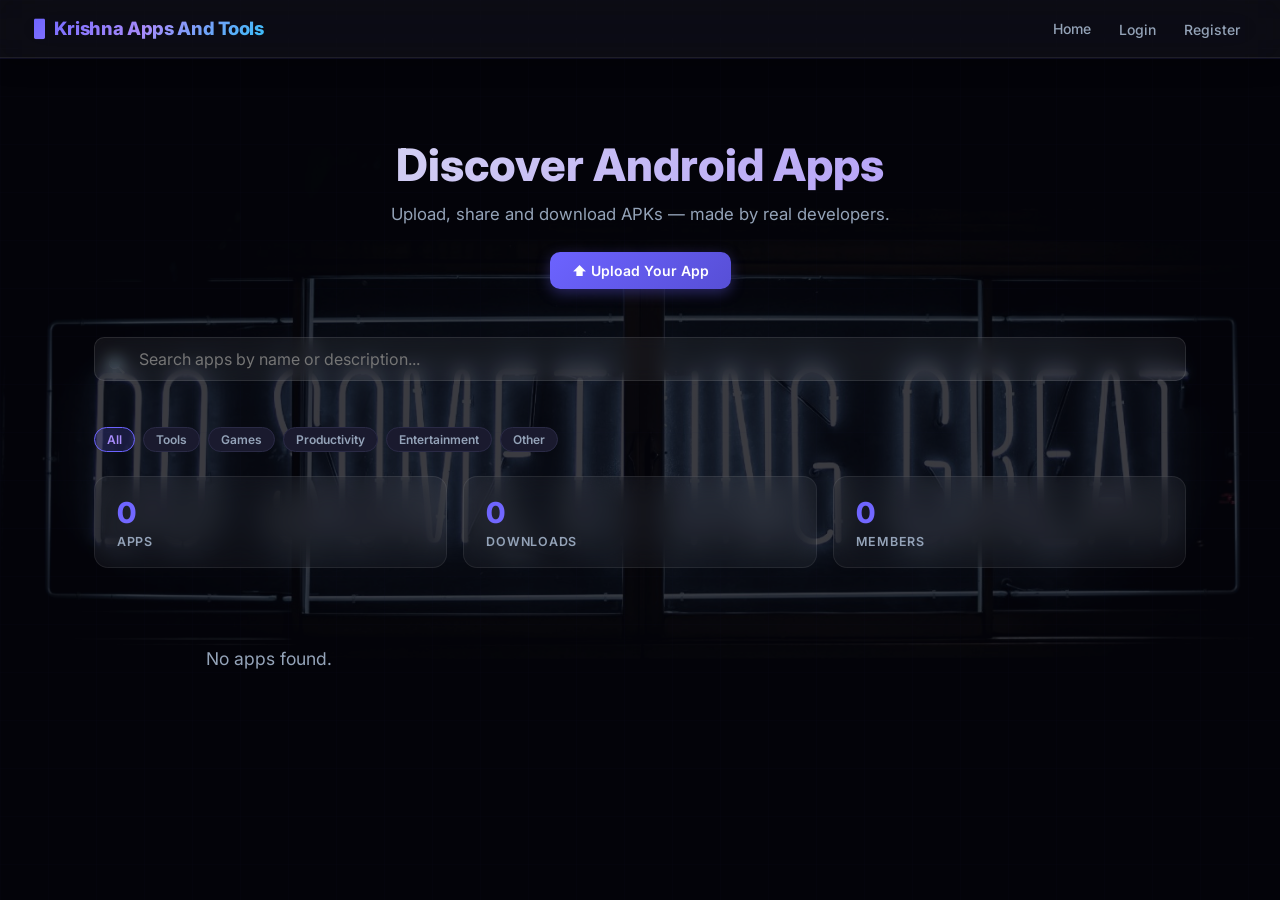
<file: index.html>
<!DOCTYPE html>
<html lang="en">
<head>
  <meta charset="UTF-8" />
  <meta name="viewport" content="width=device-width, initial-scale=1.0"/>
  <title>Krishna Apps And Tools</title>
  <link rel="stylesheet" href="style.css"/>
</head>
<body>
  <nav class="navbar">
    <a class="brand" href="index.html">📱 Krishna Apps And Tools</a>
    <div class="nav-links">
      <a href="index.html">Home</a>
      <span id="nav-auth">
        <a href="login.html">Login</a>
        <a href="register.html">Register</a>
      </span>
      <span id="nav-user" style="display:none">
        <a href="upload.html">⬆ Upload</a>
        <span id="nav-username"></span>
        <a href="#" onclick="logout()">Logout</a>
      </span>
      <span id="nav-admin" style="display:none">
        <a href="admin.html">⚙ Admin</a>
      </span>
    </div>
  </nav>

  <main class="container">
    <div class="hero">
      <h1>Discover Android Apps</h1>
      <p>Upload, share and download APKs — made by real developers.</p>
      <a class="btn" href="upload.html">⬆ Upload Your App</a>
    </div>

    <div class="search-wrap">
      <input type="text" id="search" placeholder="Search apps by name or description..." oninput="renderApps()" />
    </div>

    <div class="chips" id="chips"></div>

    <div id="stats" class="stats-bar"></div>

    <div id="app-grid" class="app-grid"></div>
  </main>

  <script src="store.js"></script>
  <script>
    initNav();

    const CATS = ['All', 'Tools', 'Games', 'Productivity', 'Entertainment', 'Other'];
    let activecat = 'All';

    // Chips
    document.getElementById('chips').innerHTML = CATS.map(c =>
      `<span class="chip ${c==='All'?'active':''}" onclick="setcat('${c}')">${c}</span>`
    ).join('');

    function setcat(c) {
      activecat = c;
      document.querySelectorAll('.chip').forEach(el =>
        el.classList.toggle('active', el.textContent === c)
      );
      renderApps();
    }

    function renderStats() {
      const apps = getApps();
      const total = apps.length;
      const downloads = apps.reduce((s,a) => s + (a.downloads||0), 0);
      const users = getUsers().length;
      document.getElementById('stats').innerHTML = [
        { num: total,     lbl: 'Apps' },
        { num: downloads, lbl: 'Downloads' },
        { num: users,     lbl: 'Members' },
      ].map((s,i) => `
        <div class="stat-card" style="animation-delay:${i*0.08}s">
          <div class="num">${s.num}</div>
          <div class="lbl">${s.lbl}</div>
        </div>
      `).join('');
    }

    function renderApps() {
      const query = document.getElementById('search').value.toLowerCase();
      let apps = getApps().filter(a =>
        (activecat === 'All' || a.category === activecat) &&
        (a.name.toLowerCase().includes(query) || a.description.toLowerCase().includes(query))
      );
      const grid = document.getElementById('app-grid');
      if (apps.length === 0) {
        grid.innerHTML = '<p class="empty">No apps found.</p>';
        return;
      }
      grid.innerHTML = apps.map(a => `
        <a class="app-card" href="app.html?id=${a.id}">
          <div class="app-icon">${esc(a.icon || '📦')}</div>
          <div class="app-info">
            <h3>${esc(a.name)}</h3>
            <span class="version">v${esc(a.version)}</span>
            <p>${esc(a.description.slice(0,80))}${a.description.length>80?'…':''}</p>
            <div class="app-meta">
              <span>📥 ${a.downloads||0}</span>
              <span>🗂 ${esc(a.category||'Other')}</span>
              <span>👤 ${esc(a.uploaderName)}</span>
            </div>
          </div>
        </a>
      `).join('');
    }

    renderStats();
    renderApps();
  </script>
</body>
</html>
</file>
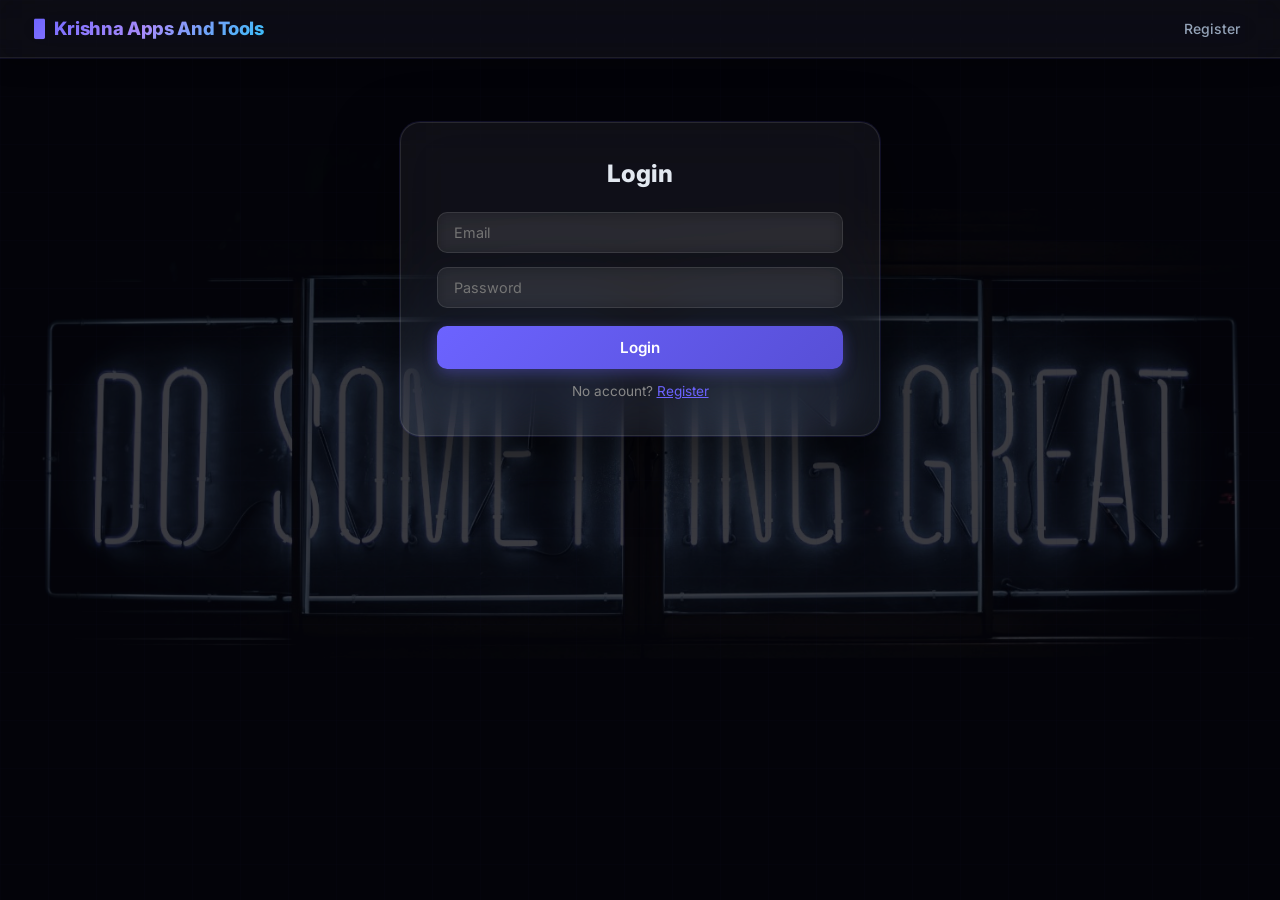
<file: admin.html>
<!DOCTYPE html>
<html lang="en">
<head>
  <meta charset="UTF-8"/>
  <meta name="viewport" content="width=device-width, initial-scale=1.0"/>
  <title>Admin – Krishna Apps And Tools</title>
  <link rel="stylesheet" href="style.css"/>
</head>
<body>
  <nav class="navbar">
    <a class="brand" href="index.html">📱 Krishna Apps And Tools</a>
    <div class="nav-links">
      <a href="index.html">Home</a>
      <span id="nav-user">
        <a href="upload.html">Upload App</a>
        <span id="nav-username"></span>
        <a href="#" onclick="logout()">Logout</a>
      </span>
      <span id="nav-admin"><a href="admin.html">Admin</a></span>
    </div>
  </nav>
  <main class="container">
    <h1>Admin Panel</h1>

    <div class="tabs">
      <div class="tab active" onclick="switchTab('apps')">Apps</div>
      <div class="tab" onclick="switchTab('users')">Users</div>
    </div>

    <!-- Apps tab -->
    <div id="tab-apps" class="tab-content active">
      <div id="msg-app"></div>
      <table>
        <thead><tr><th>Icon</th><th>Name</th><th>Version</th><th>Uploader</th><th>Downloads</th><th>Actions</th></tr></thead>
        <tbody id="apps-body"></tbody>
      </table>
    </div>

    <!-- Users tab -->
    <div id="tab-users" class="tab-content">
      <div id="msg-user"></div>
      <table>
        <thead><tr><th>Username</th><th>Email</th><th>Role</th><th>Actions</th></tr></thead>
        <tbody id="users-body"></tbody>
      </table>
    </div>
  </main>

  <script src="store.js"></script>
  <script>
    requireAdmin();
    initNav();
    renderAppsTable();
    renderUsersTable();

    function switchTab(name) {
      document.querySelectorAll('.tab').forEach((t,i) => t.classList.toggle('active', ['apps','users'][i] === name));
      document.querySelectorAll('.tab-content').forEach(c => c.classList.remove('active'));
      document.getElementById('tab-' + name).classList.add('active');
    }

    function renderAppsTable() {
      const apps = getApps();
      document.getElementById('apps-body').innerHTML = apps.length === 0
        ? '<tr><td colspan="6" style="color:#666">No apps yet.</td></tr>'
        : apps.map(a => `
          <tr>
            <td>${esc(a.icon||'📦')}</td>
            <td><a href="app.html?id=${a.id}" style="color:#6c63ff">${esc(a.name)}</a></td>
            <td>${esc(a.version)}</td>
            <td>${esc(a.uploaderName)}</td>
            <td>${a.downloads||0}</td>
            <td>
              <button class="btn btn-danger btn-sm" onclick="removeApp('${a.id}')">Delete</button>
            </td>
          </tr>
        `).join('');
    }

    function renderUsersTable() {
      const users = getUsers();
      const session = getSession();
      document.getElementById('users-body').innerHTML = users.map(u => `
        <tr>
          <td>${esc(u.username)}</td>
          <td>${esc(u.email)}</td>
          <td><span class="badge badge-${u.role}">${u.role}</span></td>
          <td>
            ${u.id !== session.id ? `
              <button class="btn btn-sm" onclick="toggleRole('${u.id}')">
                Make ${u.role === 'admin' ? 'User' : 'Admin'}
              </button>
              <button class="btn btn-danger btn-sm" style="margin-left:6px" onclick="removeUser('${u.id}')">Delete</button>
            ` : '<span style="color:#666">You</span>'}
          </td>
        </tr>
      `).join('');
    }

    function removeApp(id) {
      if (confirm('Delete this app?')) {
        deleteApp(id);
        renderAppsTable();
      }
    }

    function toggleRole(id) {
      const users = getUsers();
      const u = users.find(u => u.id === id);
      if (!u) return;
      u.role = u.role === 'admin' ? 'user' : 'admin';
      saveUsers(users);
      renderUsersTable();
    }

    function removeUser(id) {
      if (confirm('Delete this user? Their apps remain.')) {
        saveUsers(getUsers().filter(u => u.id !== id));
        renderUsersTable();
      }
    }
  </script>
</body>
</html>
</file>
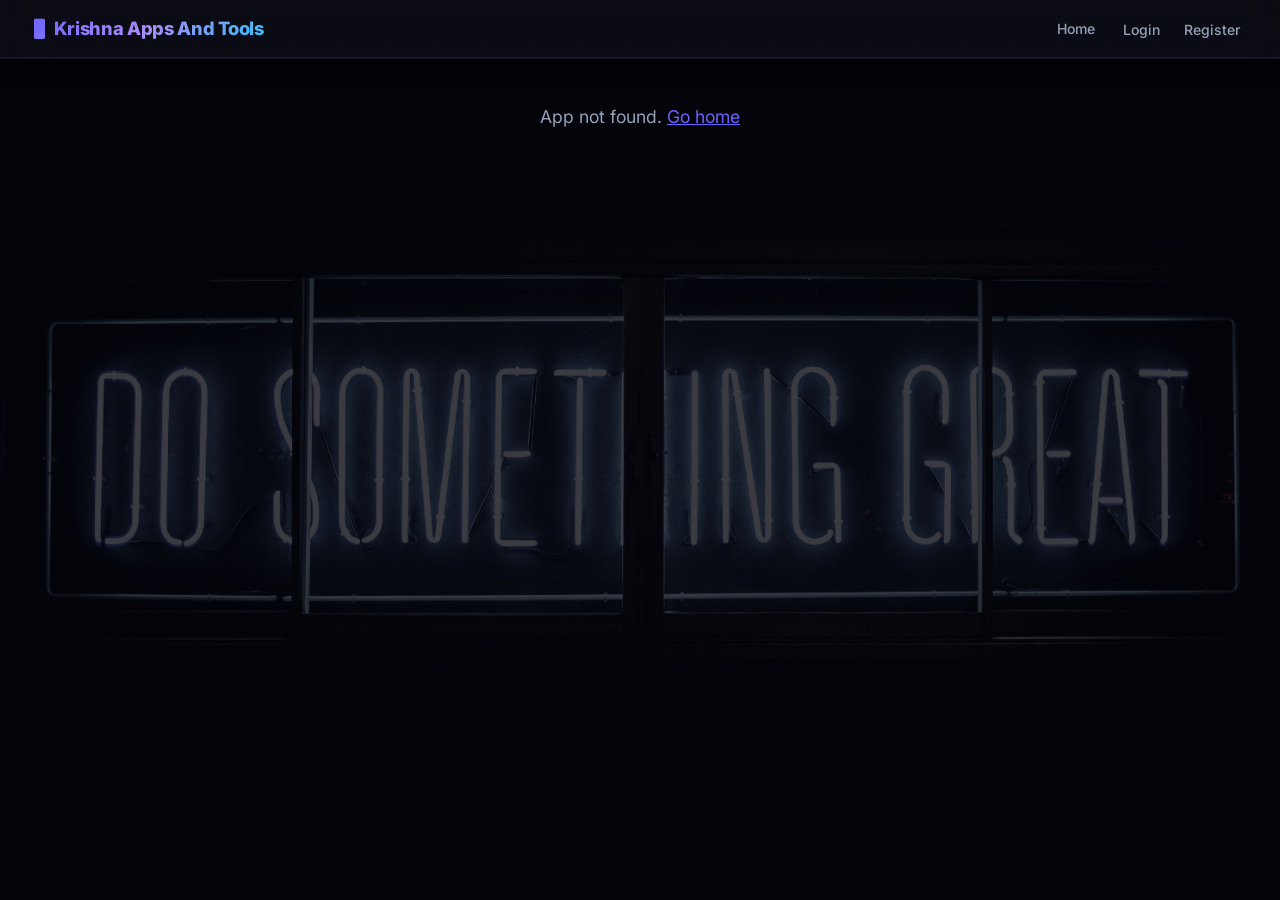
<file: app.html>
<!DOCTYPE html>
<html lang="en">
<head>
  <meta charset="UTF-8"/>
  <meta name="viewport" content="width=device-width, initial-scale=1.0"/>
  <title>App – Krishna Apps And Tools</title>
  <link rel="stylesheet" href="style.css"/>
</head>
<body>
  <nav class="navbar">
    <a class="brand" href="index.html">📱 Krishna Apps And Tools</a>
    <div class="nav-links">
      <a href="index.html">Home</a>
      <span id="nav-auth"><a href="login.html">Login</a><a href="register.html">Register</a></span>
      <span id="nav-user" style="display:none">
        <a href="upload.html">Upload App</a>
        <span id="nav-username"></span>
        <a href="#" onclick="logout()">Logout</a>
      </span>
      <span id="nav-admin" style="display:none"><a href="admin.html">Admin</a></span>
    </div>
  </nav>
  <main class="container">
    <div id="content"></div>
  </main>
  <script src="store.js"></script>
  <script>
    initNav();
    const params = new URLSearchParams(location.search);
    const app = getAppById(params.get('id'));
    const el = document.getElementById('content');

    if (!app) {
      el.innerHTML = '<p class="empty">App not found. <a href="index.html" style="color:#6c63ff">Go home</a></p>';
    } else {
      const session = getSession();
      const canDelete = session && (session.role === 'admin' || session.id === app.uploaderId);
      el.innerHTML = `
        <div class="app-detail">
          <div class="big-icon">${esc(app.icon || '📦')}</div>
          <h2>${esc(app.name)}</h2>
          <div class="meta">
            v${esc(app.version)} &nbsp;·&nbsp; ${esc(app.category || 'Other')}
            &nbsp;·&nbsp; by ${esc(app.uploaderName)}
            &nbsp;·&nbsp; ${app.downloads || 0} downloads
            &nbsp;·&nbsp; ${new Date(app.createdAt).toLocaleDateString()}
          </div>
          <p>${esc(app.description)}</p>
          <a class="btn" href="${app.apkData}" download="${esc(app.apkName)}" onclick="countDownload()">
            ⬇ Download APK
          </a>
          ${canDelete ? `<button class="btn btn-danger" style="margin-left:10px" onclick="doDelete()">Delete</button>` : ''}
        </div>
      `;
    }

    function countDownload() {
      incrementDownload(app.id);
    }
    function doDelete() {
      if (confirm('Delete this app?')) {
        deleteApp(app.id);
        location.href = 'index.html';
      }
    }
  </script>
</body>
</html>
</file>
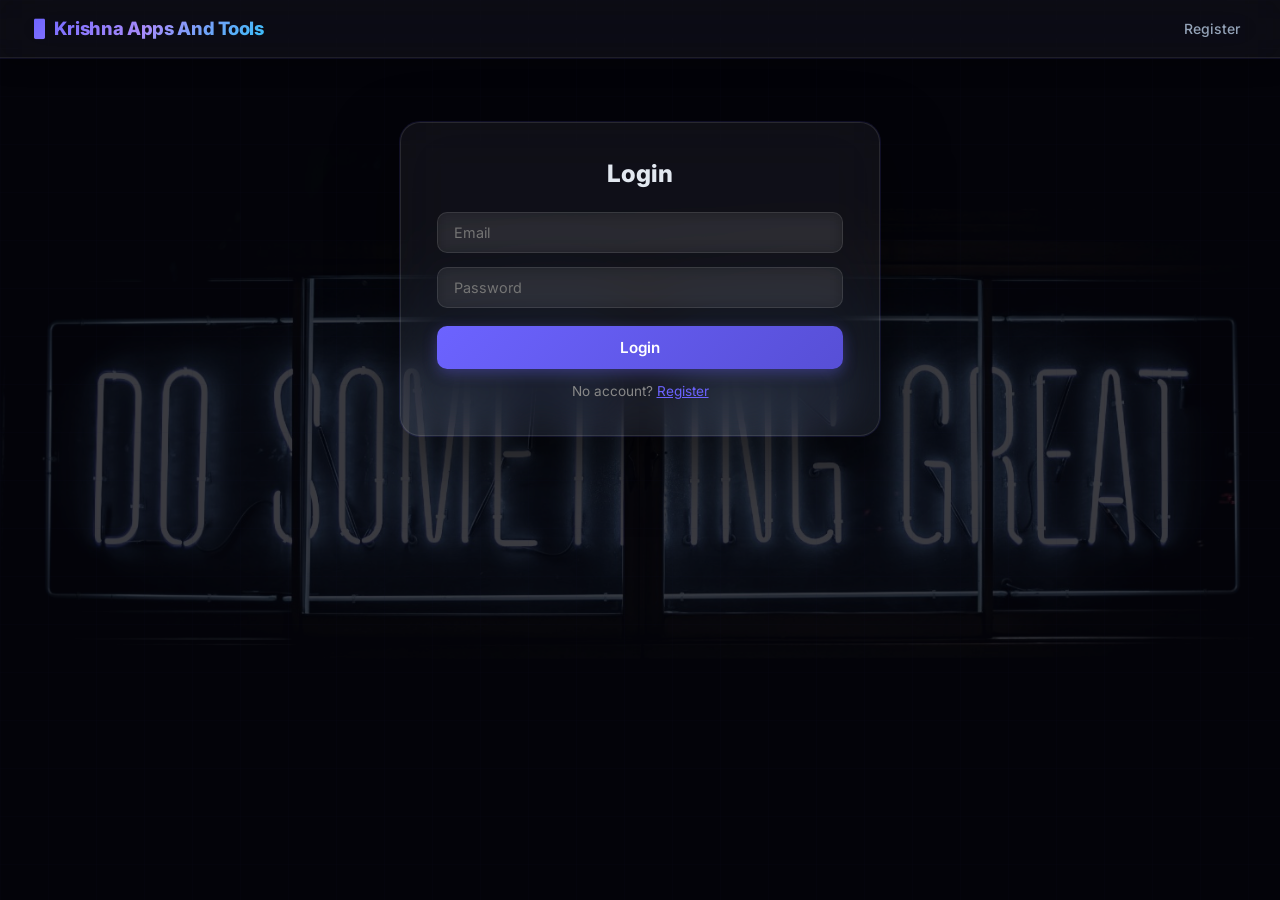
<file: login.html>
<!DOCTYPE html>
<html lang="en">
<head>
  <meta charset="UTF-8"/>
  <meta name="viewport" content="width=device-width, initial-scale=1.0"/>
  <title>Login – Krishna Apps And Tools</title>
  <link rel="stylesheet" href="style.css"/>
</head>
<body>
  <nav class="navbar">
    <a class="brand" href="index.html">📱 Krishna Apps And Tools</a>
    <div class="nav-links"><a href="register.html">Register</a></div>
  </nav>
  <div class="form-card">
    <h2>Login</h2>
    <div id="msg"></div>
    <input type="email" id="email" placeholder="Email"/>
    <input type="password" id="pass" placeholder="Password"/>
    <button class="btn" onclick="doLogin()">Login</button>
    <p style="text-align:center;margin-top:14px;font-size:0.85rem;color:#888">
      No account? <a href="register.html" style="color:#6c63ff">Register</a>
    </p>
  </div>
  <script src="store.js"></script>
  <script>
    if (getSession()) location.href = 'index.html';
    function doLogin() {
      const email = document.getElementById('email').value.trim();
      const pass  = document.getElementById('pass').value;
      const res = login(email, pass);
      if (res.error) {
        document.getElementById('msg').innerHTML = `<div class="msg error">${esc(res.error)}</div>`;
      } else {
        location.href = 'index.html';
      }
    }
  </script>
</body>
</html>
</file>
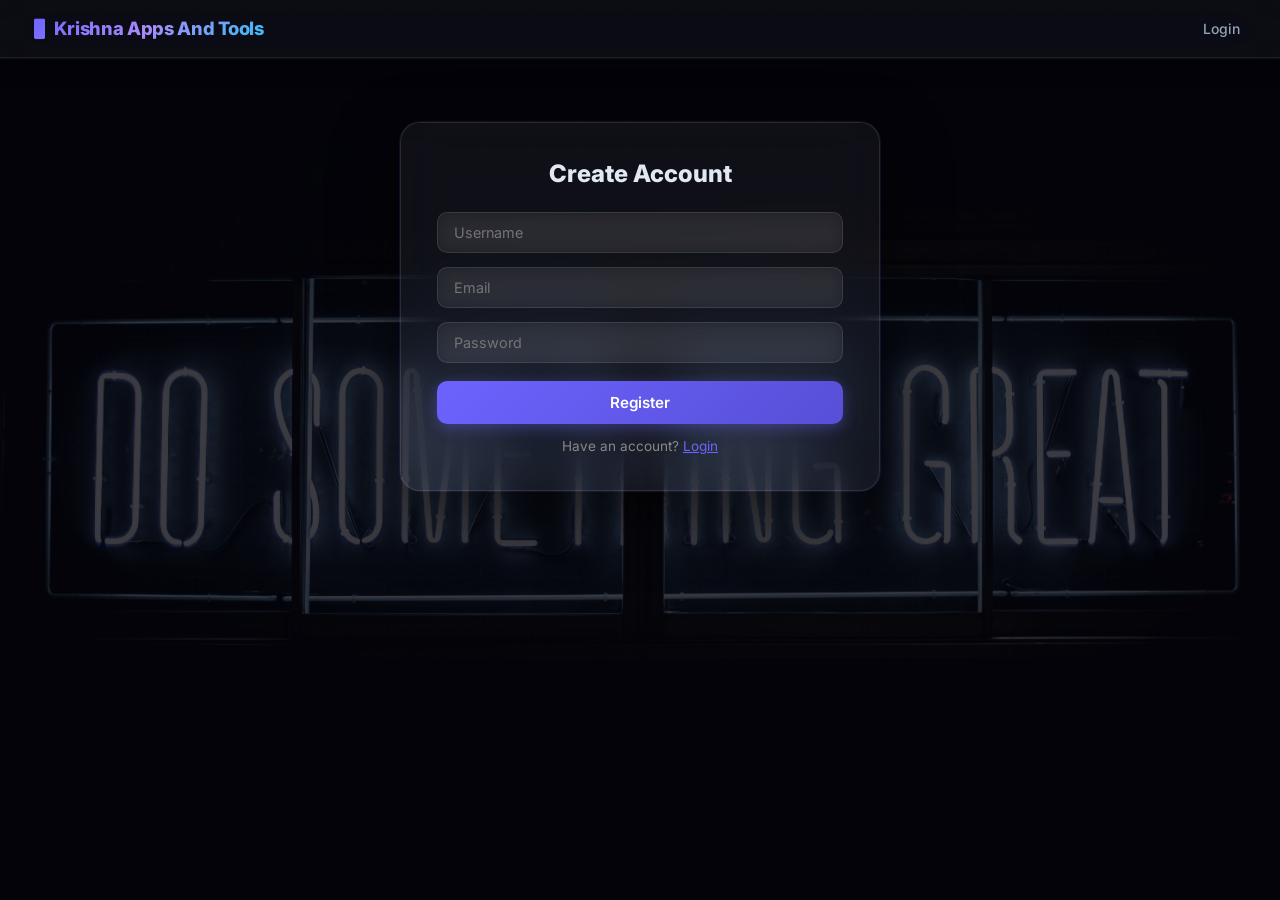
<file: register.html>
<!DOCTYPE html>
<html lang="en">
<head>
  <meta charset="UTF-8"/>
  <meta name="viewport" content="width=device-width, initial-scale=1.0"/>
  <title>Register – Krishna Apps And Tools</title>
  <link rel="stylesheet" href="style.css"/>
</head>
<body>
  <nav class="navbar">
    <a class="brand" href="index.html">📱 Krishna Apps And Tools</a>
    <div class="nav-links"><a href="login.html">Login</a></div>
  </nav>
  <div class="form-card">
    <h2>Create Account</h2>
    <div id="msg"></div>
    <input type="text" id="username" placeholder="Username"/>
    <input type="email" id="email" placeholder="Email"/>
    <input type="password" id="pass" placeholder="Password"/>
    <button class="btn" onclick="doRegister()">Register</button>
    <p style="text-align:center;margin-top:14px;font-size:0.85rem;color:#888">
      Have an account? <a href="login.html" style="color:#6c63ff">Login</a>
    </p>
  </div>
  <script src="store.js"></script>
  <script>
    if (getSession()) location.href = 'index.html';
    function doRegister() {
      const username = document.getElementById('username').value.trim();
      const email    = document.getElementById('email').value.trim();
      const pass     = document.getElementById('pass').value;
      if (!username || !email || !pass) {
        document.getElementById('msg').innerHTML = '<div class="msg error">All fields required.</div>';
        return;
      }
      const res = register(username, email, pass);
      if (res.error) {
        document.getElementById('msg').innerHTML = `<div class="msg error">${esc(res.error)}</div>`;
      } else {
        location.href = 'index.html';
      }
    }
  </script>
</body>
</html>
</file>
<file: style.css>
@import url('https://fonts.googleapis.com/css2?family=Inter:wght@400;500;600;700;800&display=swap');

:root {
  --bg:       #09090f;
  --bg2:      #111120;
  --bg3:      #1a1a2e;
  --border:   #2a2a45;
  --accent:   #6c63ff;
  --accent2:  #a78bfa;
  --accent3:  #38bdf8;
  --danger:   #ef4444;
  --success:  #22c55e;
  --text:     #e2e8f0;
  --muted:    #94a3b8;
  --card-glow: 0 0 0 1px #6c63ff33, 0 8px 32px #6c63ff18;
}

*, *::before, *::after { box-sizing: border-box; margin: 0; padding: 0; }

body {
  font-family: 'Inter', 'Segoe UI', sans-serif;
  background: var(--bg) url('bg.jpg') center center / cover fixed no-repeat;
  color: var(--text);
  min-height: 100vh;
  overflow-x: hidden;
}

/* Dark overlay so text stays readable over the photo */
body > * { position: relative; z-index: 1; }
body::after {
  content: '';
  position: fixed;
  inset: 0;
  background: rgba(4,4,12,.78);
  z-index: 0;
  pointer-events: none;
}

/* ── Scrollbar ── */
::-webkit-scrollbar { width: 6px; }
::-webkit-scrollbar-track { background: var(--bg); }
::-webkit-scrollbar-thumb { background: var(--border); border-radius: 3px; }
::-webkit-scrollbar-thumb:hover { background: var(--accent); }

/* ── Animated orbs removed (bg image used instead) ── */

/* ── Animated background grid ── */
body::before {
  content: '';
  position: fixed;
  inset: 0;
  background-image:
    linear-gradient(rgba(108,99,255,.05) 1px, transparent 1px),
    linear-gradient(90deg, rgba(108,99,255,.05) 1px, transparent 1px);
  background-size: 48px 48px;
  pointer-events: none;
  z-index: 0;
  animation: gridDrift 20s linear infinite;
}
@keyframes gridDrift {
  from { background-position: 0 0; }
  to   { background-position: 48px 48px; }
}

/* ── Navbar ── */
.navbar {
  position: sticky;
  top: 0;
  z-index: 100;
  display: flex;
  align-items: center;
  justify-content: space-between;
  padding: 14px 28px;
  background: rgba(255,255,255,.04);
  backdrop-filter: blur(24px) saturate(1.6);
  -webkit-backdrop-filter: blur(24px) saturate(1.6);
  border-bottom: 1px solid rgba(255,255,255,.08);
  box-shadow: 0 1px 0 rgba(108,99,255,.1), 0 4px 24px rgba(0,0,0,.3);
  animation: slideDown .4s ease;
}
@keyframes slideDown {
  from { transform: translateY(-100%); opacity: 0; }
  to   { transform: translateY(0);     opacity: 1; }
}
.brand {
  font-size: 1.15rem;
  font-weight: 800;
  text-decoration: none;
  background: linear-gradient(135deg, var(--accent), var(--accent2), var(--accent3));
  -webkit-background-clip: text;
  -webkit-text-fill-color: transparent;
  background-clip: text;
  letter-spacing: -.3px;
}
.nav-links { display: flex; align-items: center; gap: 4px; }
.nav-links a {
  color: var(--muted);
  text-decoration: none;
  font-size: .875rem;
  font-weight: 500;
  padding: 6px 12px;
  border-radius: 8px;
  transition: color .2s, background .2s;
}
.nav-links a:hover { color: var(--text); background: var(--bg3); }
#nav-username {
  color: var(--accent2);
  font-weight: 600;
  font-size: .875rem;
  padding: 6px 12px;
}

/* ── Container ── */
.container {
  position: relative;
  z-index: 1;
  max-width: 1140px;
  margin: 48px auto;
  padding: 0 24px;
  animation: fadeUp .5s ease both;
}
@keyframes fadeUp {
  from { opacity: 0; transform: translateY(24px); }
  to   { opacity: 1; transform: translateY(0); }
}

h1 {
  font-size: 2rem;
  font-weight: 800;
  margin-bottom: 24px;
  background: linear-gradient(135deg, var(--text), var(--accent2));
  -webkit-background-clip: text;
  -webkit-text-fill-color: transparent;
  background-clip: text;
}

/* ── Search ── */
.search-wrap {
  position: relative;
  margin-bottom: 32px;
}
.search-wrap input {
  padding-left: 44px !important;
  font-size: 1rem !important;
}
.search-wrap::before {
  content: '🔍';
  position: absolute;
  left: 14px;
  top: 50%;
  transform: translateY(-50%);
  font-size: .9rem;
  pointer-events: none;
}

/* ── Inputs ── */
input[type=text],
input[type=email],
input[type=password],
input[type=file],
textarea,
select {
  width: 100%;
  padding: 11px 16px;
  background: rgba(255,255,255,.06);
  border: 1px solid rgba(255,255,255,.10);
  backdrop-filter: blur(8px);
  -webkit-backdrop-filter: blur(8px);
  border-radius: 10px;
  color: var(--text);
  font-size: .9rem;
  font-family: inherit;
  margin-bottom: 14px;
  outline: none;
  transition: border-color .2s, box-shadow .2s, background .2s;
}
input:focus, textarea:focus, select:focus {
  border-color: rgba(108,99,255,.6);
  background: rgba(108,99,255,.08);
  box-shadow: 0 0 0 3px rgba(108,99,255,.18);
}
textarea { resize: vertical; min-height: 90px; }
label { display: block; font-size: .8rem; font-weight: 600; color: var(--muted); margin-bottom: 4px; text-transform: uppercase; letter-spacing: .05em; }

/* ── Buttons ── */
.btn {
  display: inline-flex;
  align-items: center;
  justify-content: center;
  gap: 6px;
  padding: 10px 22px;
  background: linear-gradient(135deg, var(--accent), #574fd6);
  color: #fff;
  border: none;
  border-radius: 10px;
  cursor: pointer;
  font-size: .875rem;
  font-weight: 600;
  font-family: inherit;
  text-decoration: none;
  transition: transform .15s, box-shadow .2s, opacity .2s;
  box-shadow: 0 4px 14px rgba(108,99,255,.35);
}
.btn:hover  { transform: translateY(-2px); box-shadow: 0 6px 20px rgba(108,99,255,.5); }
.btn:active { transform: translateY(0);    box-shadow: 0 2px 8px  rgba(108,99,255,.3); }
.btn-danger {
  background: linear-gradient(135deg, var(--danger), #b91c1c);
  box-shadow: 0 4px 14px rgba(239,68,68,.3);
}
.btn-danger:hover { box-shadow: 0 6px 20px rgba(239,68,68,.45); }
.btn-sm { padding: 5px 14px; font-size: .78rem; }
.btn-outline {
  background: transparent;
  border: 1px solid var(--accent);
  color: var(--accent);
  box-shadow: none;
}
.btn-outline:hover { background: var(--accent); color: #fff; box-shadow: 0 4px 14px rgba(108,99,255,.35); }

/* ── Hero section ── */
.hero {
  text-align: center;
  padding: 32px 0 48px;
}
.hero h1 { font-size: 2.8rem; margin-bottom: 12px; }
.hero p  { color: var(--muted); font-size: 1.05rem; margin-bottom: 28px; }

/* ── App Grid ── */
.app-grid {
  display: grid;
  grid-template-columns: repeat(auto-fill, minmax(280px, 1fr));
  gap: 20px;
}
.app-card {
  background: rgba(255,255,255,.04);
  border: 1px solid rgba(255,255,255,.09);
  border-radius: 16px;
  padding: 20px;
  display: flex;
  gap: 16px;
  align-items: flex-start;
  cursor: pointer;
  backdrop-filter: blur(16px) saturate(1.4);
  -webkit-backdrop-filter: blur(16px) saturate(1.4);
  transition: transform .2s, box-shadow .2s, border-color .2s, background .2s;
  animation: fadeUp .4s ease both;
  text-decoration: none;
  color: inherit;
}
.app-card:hover {
  transform: translateY(-5px) scale(1.01);
  box-shadow: 0 0 0 1px rgba(108,99,255,.4), 0 12px 40px rgba(108,99,255,.2);
  border-color: rgba(108,99,255,.5);
  background: rgba(108,99,255,.08);
}
.app-icon {
  font-size: 2.6rem;
  flex-shrink: 0;
  width: 56px;
  height: 56px;
  display: flex;
  align-items: center;
  justify-content: center;
  background: var(--bg3);
  border-radius: 14px;
  border: 1px solid var(--border);
}
.app-info h3    { font-size: 1rem; font-weight: 700; margin-bottom: 4px; }
.version        { font-size: .72rem; color: var(--accent2); background: rgba(167,139,250,.12); padding: 2px 8px; border-radius: 20px; font-weight: 600; }
.app-info p     { font-size: .82rem; color: var(--muted); margin: 8px 0 10px; line-height: 1.5; }
.app-meta       { font-size: .75rem; color: var(--muted); display: flex; gap: 10px; align-items: center; flex-wrap: wrap; }
.app-meta span  { display: flex; align-items: center; gap: 3px; }

/* ── Stagger cards ── */
.app-card:nth-child(1)  { animation-delay: .05s; }
.app-card:nth-child(2)  { animation-delay: .10s; }
.app-card:nth-child(3)  { animation-delay: .15s; }
.app-card:nth-child(4)  { animation-delay: .20s; }
.app-card:nth-child(5)  { animation-delay: .25s; }
.app-card:nth-child(6)  { animation-delay: .30s; }

/* ── Form card ── */
.form-card {
  position: relative;
  z-index: 1;
  background: rgba(255,255,255,.05);
  border: 1px solid rgba(255,255,255,.10);
  backdrop-filter: blur(28px) saturate(1.5);
  -webkit-backdrop-filter: blur(28px) saturate(1.5);
  border-radius: 20px;
  padding: 36px;
  max-width: 480px;
  margin: 64px auto;
  box-shadow: 0 0 0 1px rgba(108,99,255,.12), 0 24px 64px rgba(0,0,0,.5);
  animation: fadeUp .4s ease;
}
.form-card h2 { font-size: 1.5rem; font-weight: 800; margin-bottom: 24px; text-align: center; }
.form-card .btn { width: 100%; padding: 12px; font-size: .95rem; margin-top: 4px; }
.form-card p  { text-align: center; margin-top: 16px; font-size: .85rem; color: var(--muted); }
.form-card a  { color: var(--accent2); }

/* ── Messages ── */
.msg { padding: 10px 16px; border-radius: 10px; margin-bottom: 14px; font-size: .875rem; font-weight: 500; animation: fadeUp .3s ease; }
.msg.error   { background: rgba(239,68,68,.1);  border: 1px solid rgba(239,68,68,.3);  color: #fca5a5; }
.msg.success { background: rgba(34,197,94,.1);  border: 1px solid rgba(34,197,94,.3);  color: #86efac; }

.empty { color: var(--muted); margin-top: 48px; text-align: center; font-size: 1.1rem; }

/* ── Table ── */
table { width: 100%; border-collapse: collapse; margin-top: 16px; }
th, td { padding: 12px 16px; text-align: left; border-bottom: 1px solid rgba(255,255,255,.06); font-size: .875rem; }
th { background: rgba(108,99,255,.1); backdrop-filter: blur(8px); color: var(--accent2); font-weight: 700; font-size: .78rem; text-transform: uppercase; letter-spacing: .06em; }
tr { transition: background .15s; }
tr:hover td { background: rgba(255,255,255,.03); }

/* ── Badges ── */
.badge { padding: 3px 10px; border-radius: 20px; font-size: .72rem; font-weight: 700; text-transform: uppercase; letter-spacing: .05em; }
.badge-admin { background: rgba(108,99,255,.18); color: var(--accent2); }
.badge-user  { background: rgba(34,197,94,.15);  color: #86efac; }

/* ── App detail ── */
.app-detail {
  background: rgba(255,255,255,.05);
  border: 1px solid rgba(255,255,255,.09);
  backdrop-filter: blur(24px) saturate(1.4);
  -webkit-backdrop-filter: blur(24px) saturate(1.4);
  border-radius: 20px;
  padding: 36px;
  box-shadow: 0 0 0 1px rgba(108,99,255,.15), 0 16px 48px rgba(0,0,0,.4);
  animation: fadeUp .4s ease;
}
.app-detail .big-icon {
  font-size: 5rem;
  margin-bottom: 16px;
  display: inline-flex;
  align-items: center;
  justify-content: center;
  width: 96px; height: 96px;
  background: var(--bg3);
  border-radius: 24px;
  border: 1px solid var(--border);
}
.app-detail h2   { font-size: 1.8rem; font-weight: 800; margin-bottom: 8px; }
.app-detail .meta { color: var(--muted); font-size: .85rem; margin-bottom: 20px; display: flex; gap: 10px; flex-wrap: wrap; }
.app-detail p    { color: #cbd5e1; line-height: 1.7; margin-bottom: 24px; font-size: .95rem; }
.app-detail .actions { display: flex; gap: 10px; flex-wrap: wrap; }

/* ── Tabs ── */
.tabs { display: flex; gap: 6px; margin-bottom: 24px; }
.tab {
  padding: 9px 20px;
  border-radius: 10px;
  cursor: pointer;
  font-size: .875rem;
  font-weight: 600;
  background: var(--bg3);
  color: var(--muted);
  border: 1px solid var(--border);
  transition: all .2s;
}
.tab:hover { color: var(--text); border-color: var(--accent); }
.tab.active { background: linear-gradient(135deg, var(--accent), #574fd6); color: #fff; border-color: transparent; box-shadow: 0 4px 14px rgba(108,99,255,.35); }
.tab-content { display: none; }
.tab-content.active { display: block; animation: fadeUp .3s ease; }

/* ── Stats bar ── */
.stats-bar {
  display: flex;
  gap: 16px;
  margin-bottom: 32px;
  flex-wrap: wrap;
}
.stat-card {
  flex: 1;
  min-width: 140px;
  background: rgba(255,255,255,.04);
  border: 1px solid rgba(255,255,255,.08);
  backdrop-filter: blur(16px);
  -webkit-backdrop-filter: blur(16px);
  border-radius: 14px;
  padding: 18px 22px;
  animation: fadeUp .4s ease both;
  transition: transform .2s, border-color .2s;
}
.stat-card:hover { transform: translateY(-3px); border-color: rgba(108,99,255,.4); }
.stat-card .num  { font-size: 1.8rem; font-weight: 800; background: linear-gradient(135deg, var(--accent), var(--accent2)); -webkit-background-clip: text; -webkit-text-fill-color: transparent; background-clip: text; }
.stat-card .lbl  { font-size: .78rem; color: var(--muted); font-weight: 600; text-transform: uppercase; letter-spacing: .06em; margin-top: 4px; }

/* ── Pulse dot ── */
.pulse {
  display: inline-block;
  width: 8px; height: 8px;
  background: var(--success);
  border-radius: 50%;
  box-shadow: 0 0 0 0 rgba(34,197,94,.4);
  animation: pulse 2s infinite;
  margin-right: 6px;
}
@keyframes pulse {
  0%   { box-shadow: 0 0 0 0   rgba(34,197,94,.4); }
  70%  { box-shadow: 0 0 0 8px rgba(34,197,94,0);  }
  100% { box-shadow: 0 0 0 0   rgba(34,197,94,0);  }
}

/* ── Category chips ── */
.chip { display: inline-flex; align-items: center; gap: 4px; padding: 4px 12px; border-radius: 20px; font-size: .75rem; font-weight: 600; background: var(--bg3); border: 1px solid var(--border); color: var(--muted); cursor: pointer; transition: all .2s; }
.chip:hover, .chip.active { background: rgba(108,99,255,.18); border-color: var(--accent); color: var(--accent2); }
.chips { display: flex; gap: 8px; flex-wrap: wrap; margin-bottom: 24px; }

/* ── Loading spinner ── */
.spinner { display: inline-block; width: 20px; height: 20px; border: 2px solid var(--border); border-top-color: var(--accent); border-radius: 50%; animation: spin .7s linear infinite; }
@keyframes spin { to { transform: rotate(360deg); } }

/* ── Responsive ── */
@media (max-width: 640px) {
  .navbar { padding: 12px 16px; }
  .container { margin: 28px auto; padding: 0 16px; }
  .hero h1 { font-size: 1.8rem; }
  .form-card { padding: 24px 20px; margin: 32px auto; }
  .app-grid { grid-template-columns: 1fr; }
}

/* ── Reduced motion ── */
@media (prefers-reduced-motion: reduce) {
  *, *::before, *::after { animation: none !important; transition: none !important; }
}
</file>
